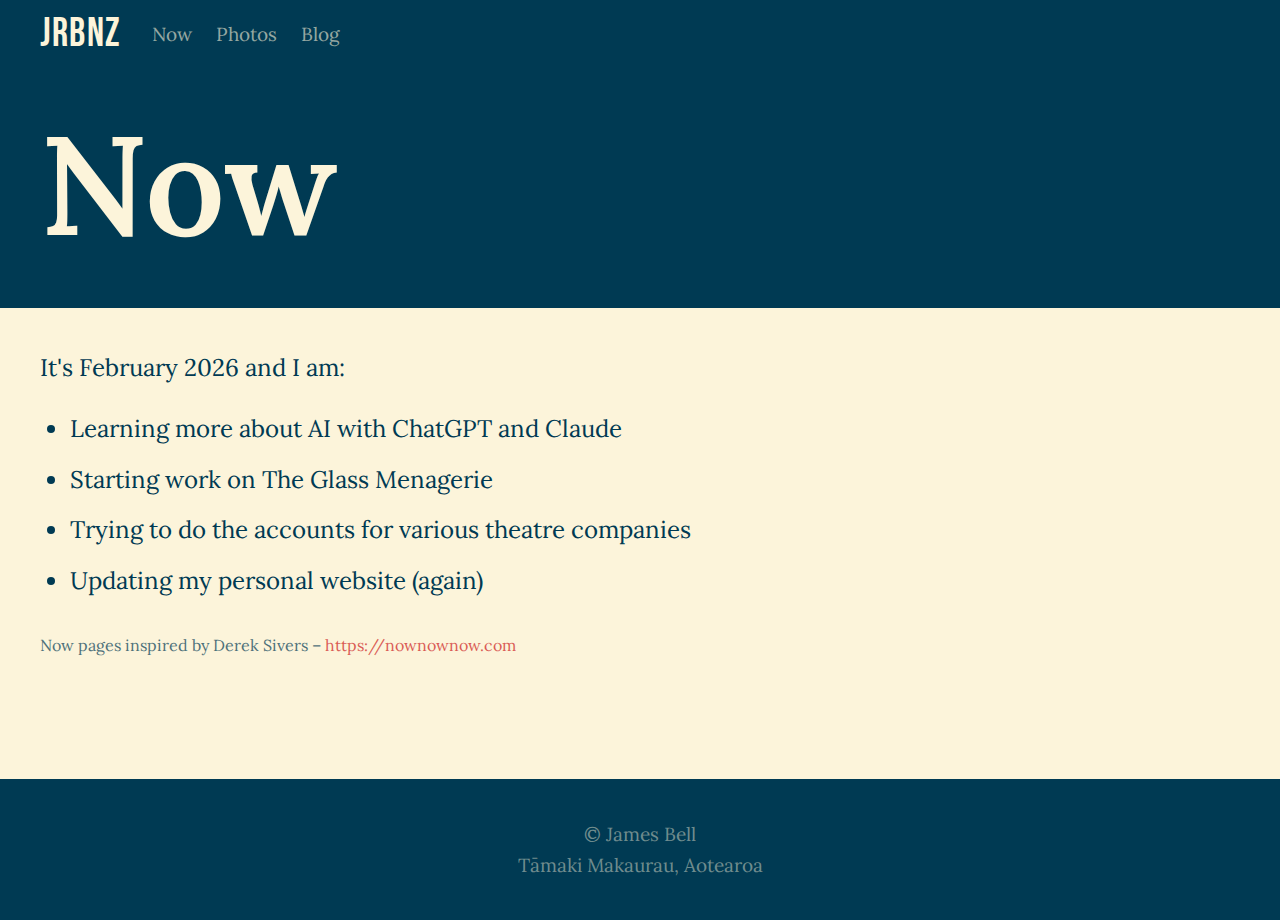
<file: now/index.html>
<!DOCTYPE html>
<html lang="en">
<head>
    <meta charset="UTF-8">
    <meta name="viewport" content="width=device-width, initial-scale=1.0">
    <title>Now - James Bell</title>
    <meta name="description" content="What James Bell is doing now.">

    <link rel="preconnect" href="https://fonts.googleapis.com">
    <link rel="preconnect" href="https://fonts.gstatic.com" crossorigin>
    <link href="https://fonts.googleapis.com/css2?family=Poppins:wght@300;400;600;900&family=Lora:wght@400;700&family=Bebas+Neue&display=swap" rel="stylesheet">

    <link rel="stylesheet" href="/styles/main.css">
</head>
<body>
    <div id="site-header"></div>

    <header class="page-header">
        <h1>Now</h1>
    </header>

    <section class="content-section">
        <p>It's February 2026 and I am:</p>
        <ul>
            <li>Learning more about AI with ChatGPT and Claude</li>
            <li>Starting work on The Glass Menagerie</li>
            <li>Trying to do the accounts for various theatre companies</li>
            <li>Updating my personal website (again)</li>
        </ul>

        <p class="footnote">Now pages inspired by Derek Sivers – <a href="https://nownownow.com" target="_blank">https://nownownow.com</a></p>
    </section>

    <div id="site-footer"></div>
    <script src="/scripts/components.js"></script>
</body>
</html>
</file>
<file: styles/main.css>
/* Base styles and variables */
:root {
    --text-color: #fcf4da;
    --background-color: #003a53;
    --accent-color: #cd181b;
    --link-color: #d4b92b;
    --hover-color: #2790af;
}

* {
    margin: 0;
    padding: 0;
    box-sizing: border-box;
}

body {
    font-family: 'Lora', serif;
    background: var(--background-color);
    color: var(--text-color);
    line-height: 1.6;
    overflow-x: hidden;
}

h1, h2 {
    font-family: 'Lora', serif;
    font-weight: 600;
    line-height: 1.2;
}

a {
    color: var(--link-color);
    text-decoration: none;
    border-bottom: 2px solid transparent;
    transition: border-color 0.2s ease;
}

a:hover {
    color: var(--accent-color);
    border-bottom-color: var(--accent-color);
}

/* Container utilities */
.container {
    max-width: 900px;
    margin: 0 auto;
}

/* Site nav bar (inner pages only) */
.site-nav {
    padding: 14px 40px;
    background: var(--background-color);
    display: flex;
    align-items: center;
    justify-content: flex-start;
    gap: 32px;
}

.site-nav .nav-logo {
    font-family: 'Bebas Neue', sans-serif;
    font-size: 40px;
    letter-spacing: 0.03em;
    color: var(--text-color);
    border-bottom: none;
    line-height: 1;
}

.site-nav .nav-logo:hover {
    color: var(--accent-color);
    border-bottom: none;
}

.site-nav .nav-links {
    display: flex;
    gap: 24px;
    list-style: none;
}

.site-nav .nav-links a {
    font-family: 'Lora', serif;
    font-size: 19px;
    color: rgba(252, 244, 218, 0.6);
    border-bottom: none;
}

.site-nav .nav-links a:hover {
    color: var(--accent-color);
    border-bottom: none;
}

/* Page header */
.page-header {
    padding: 32px 40px 40px;
    background: var(--background-color);
}

.page-header h1 {
    font-size: clamp(64px, 12vw, 140px);
    color: var(--text-color);
    text-align: left;
}

/* Content section */
.content-section {
    padding: 40px 40px 100px;
    background: var(--text-color);
    color: var(--background-color);
}

.content-section p {
    font-size: clamp(18px, 2vw, 24px);
    line-height: 1.7;
    margin-bottom: 20px;
}

.content-section ul {
    font-size: clamp(18px, 2vw, 24px);
    line-height: 1.7;
    margin-left: 30px;
    margin-bottom: 30px;
}

.content-section li {
    margin-bottom: 10px;
}

.content-section .footnote {
    font-size: 16px;
    opacity: 0.7;
}

.content-section a {
    color: var(--accent-color);
}

/* Back link */
.back-link {
    display: inline-block;
    margin-top: 30px;
    font-size: 20px;
    color: var(--link-color);
}

/* Footer */
.footer {
    padding: 40px 40px;
    background: var(--background-color);
    color: var(--text-color);
    text-align: center;
}

.footer-fineprint {
    font-size: 19px;
    color: rgba(252, 244, 218, 0.45);
    line-height: 1.6;
}

/* Responsive */
@media (max-width: 768px) {
    .site-nav {
        padding: 10px 20px;
        gap: 16px;
    }

    .site-nav .nav-logo {
        font-size: 28px;
    }

    .site-nav .nav-links {
        gap: 16px;
    }

    .site-nav .nav-links a {
        font-size: 15px;
    }

    .page-header {
        padding: 20px 20px 20px;
    }

    .content-section {
        padding: 24px 20px 60px;
    }

    .footer {
        padding: 28px 20px;
    }

    .footer-fineprint {
        font-size: 15px;
    }
}
</file>
